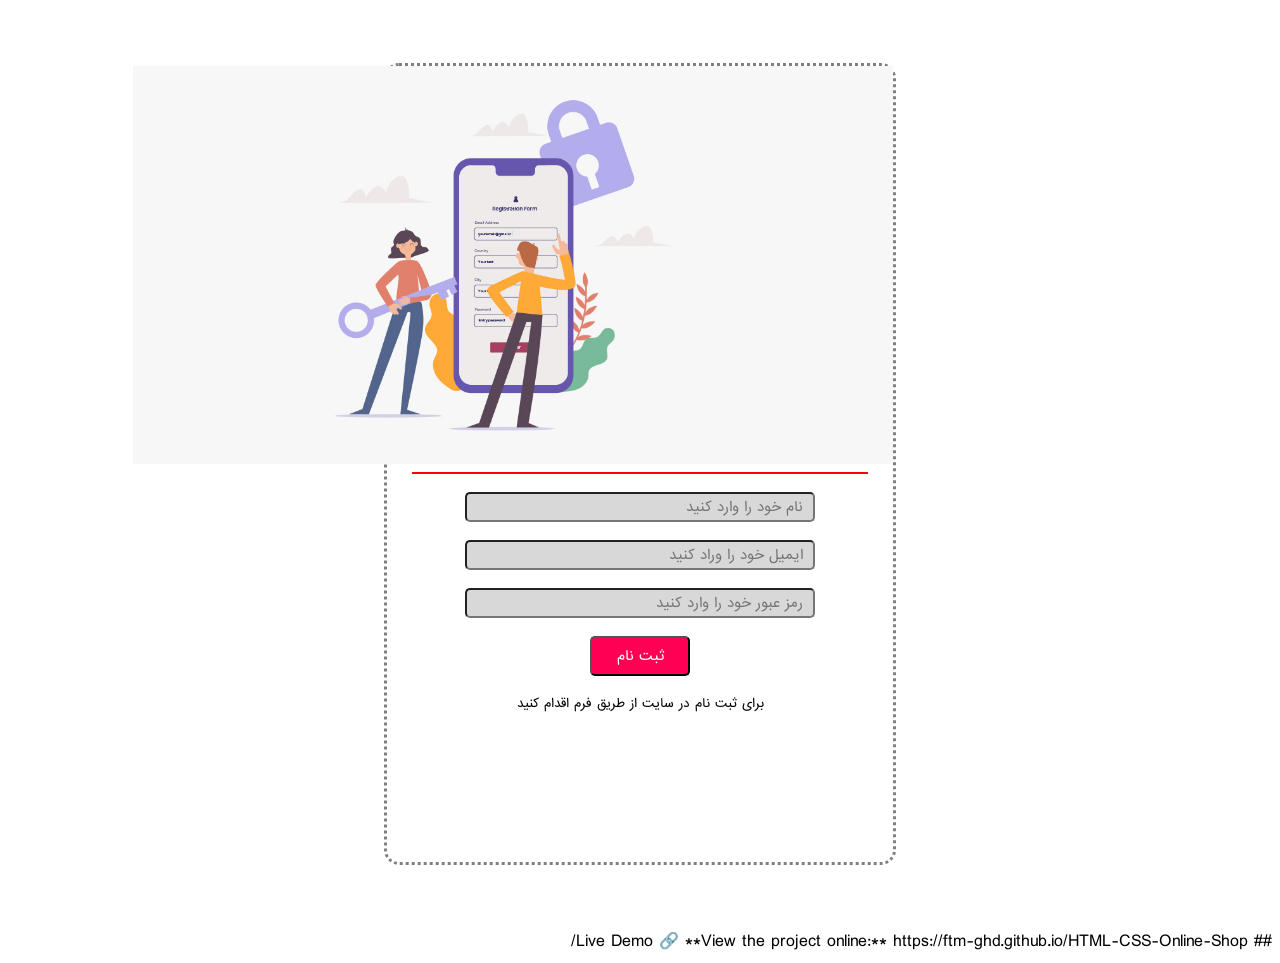
<file: index.html>
<html lang="en" dir="rtl">
<head>
    <meta charset="UTF-8">
    <meta name="viewport" content="width=device-width, initial-scale=1.0">
    <title>Registration Form</title>
    <link rel="stylesheet" href="./style.css">
</head>
<body>
    <div class="main">
        <img src="./images/registration form.jpg" alt=""><hr>
        <form action="">
            <input class="inp" type="text" placeholder="نام خود را وارد کنید">
            <input class="inp" type="email" placeholder="ایمیل خود را وراد کنید">
            <input class="inp" type="password" placeholder="رمز عبور خود را وارد کنید">
            <input class="submit" type="submit" value="ثبت نام">
        </form>
        <p>برای ثبت نام در سایت از طریق فرم اقدام کنید</p>
    </div>
</body>
</html>




## Live Demo

🔗 **View the project online:**

https://ftm-ghd.github.io/HTML-CSS-Online-Shop/
</file>
<file: style.css>
@font-face {
    font-family: "iransans";
    src: url("Persian font/iransans/IRANSans-web.woff");
}
*{
    font-family: "iransans";
}
.main{
    width: 40%;
    height: 90%;
    margin:5% auto;
    border: 3px dotted gray;
    border-radius: 15px;
    -webkit-border-radius: 15px;
    -moz-border-radius: 15px;
    -ms-border-radius: 15px;
    -o-border-radius: 15px;
}
img{
    height: 50%;
    display: block;
    margin: 0 auto;
}
hr{
    width: 90%;
    border: none;
    height: 2px;
    background-color: red;
}
.inp{
    display: block;
    height: 30px;
    width: 350px;
    margin: 18px  auto;
    padding-right: 10px ;
    background-color: rgb(216, 216, 216);
    border-radius: 5px;
    -webkit-border-radius: 5px;
    -moz-border-radius: 5px;
    -ms-border-radius: 5px;
    -o-border-radius: 5px;
}
.submit{
    display: block;
    height: 40x;
    width: 100px;
    margin: 18px  auto;
    padding: 7px;
    color: white;
    background-color: rgb(255, 0, 85);
    border-radius: 5px;
    -webkit-border-radius: 5px;
    -moz-border-radius: 5px;
    -ms-border-radius: 5px;
    -o-border-radius: 5px;
}
.inp:focus{
    border: 1px solid rgb(255, 0, 85);
    outline: 1px solid rgb(255, 0, 85);
    transition: 1s;
    -webkit-transition: 1s;
    -moz-transition: 1s;
    -ms-transition: 1s;
    -o-transition: 1s;
}
.submit:hover{
    background-color: rgb(255, 195, 195);
    color: rgb(0, 0, 0);
    border-color: rgb(255, 0, 85)red;
}
p{
    text-align: center;
    font-size: 12px;
}
</file>
